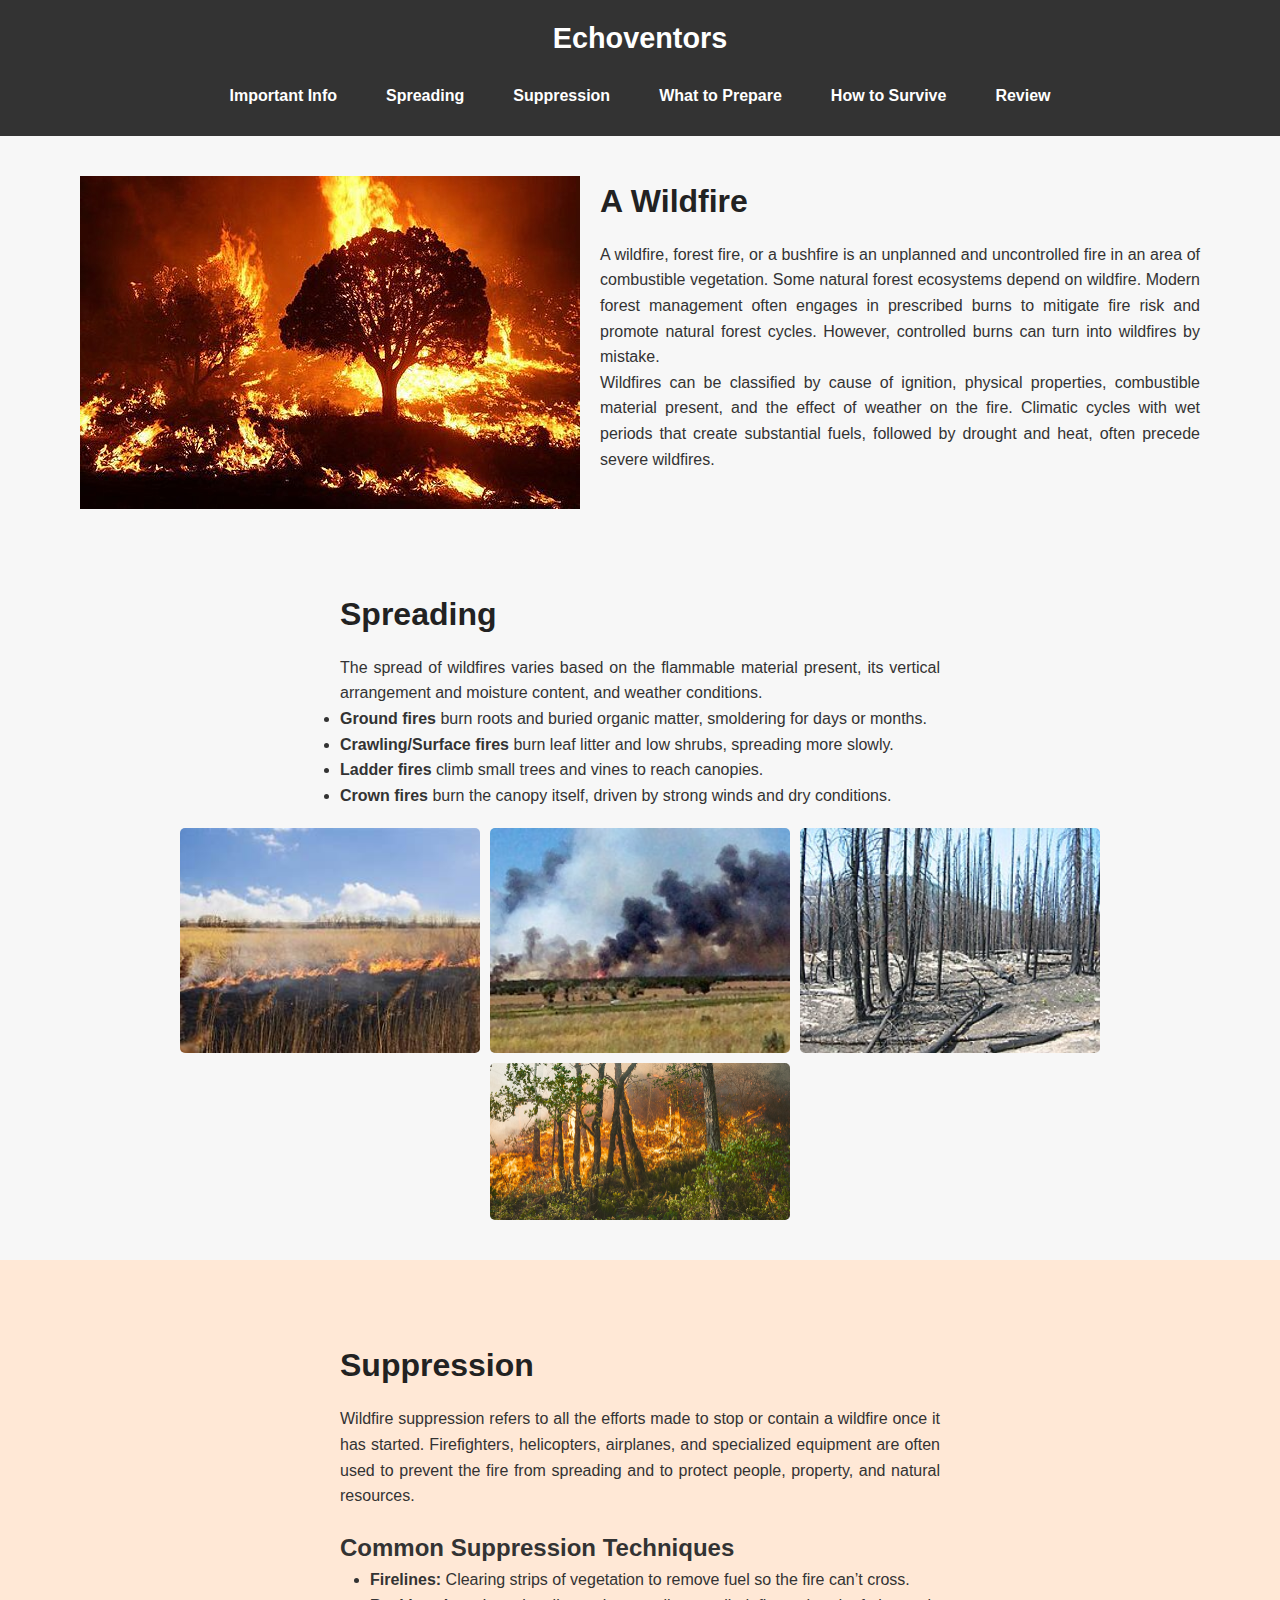
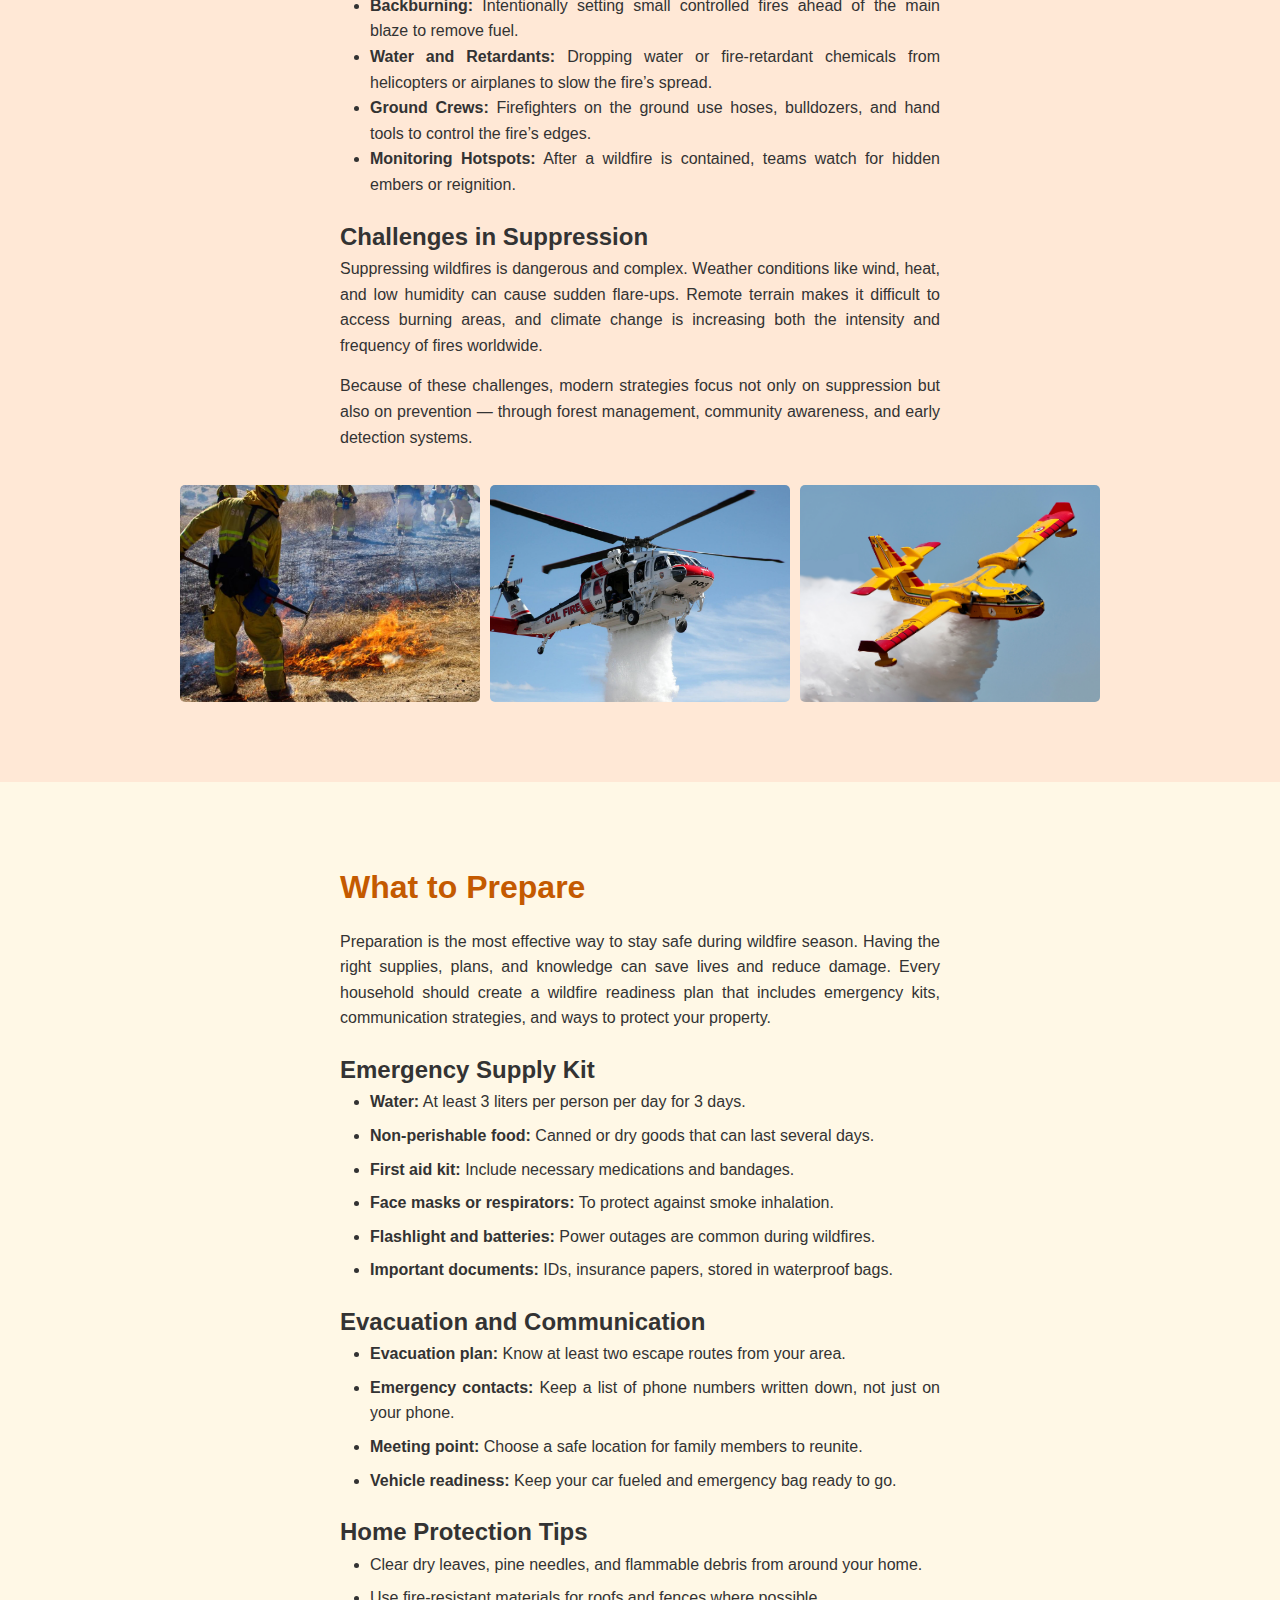
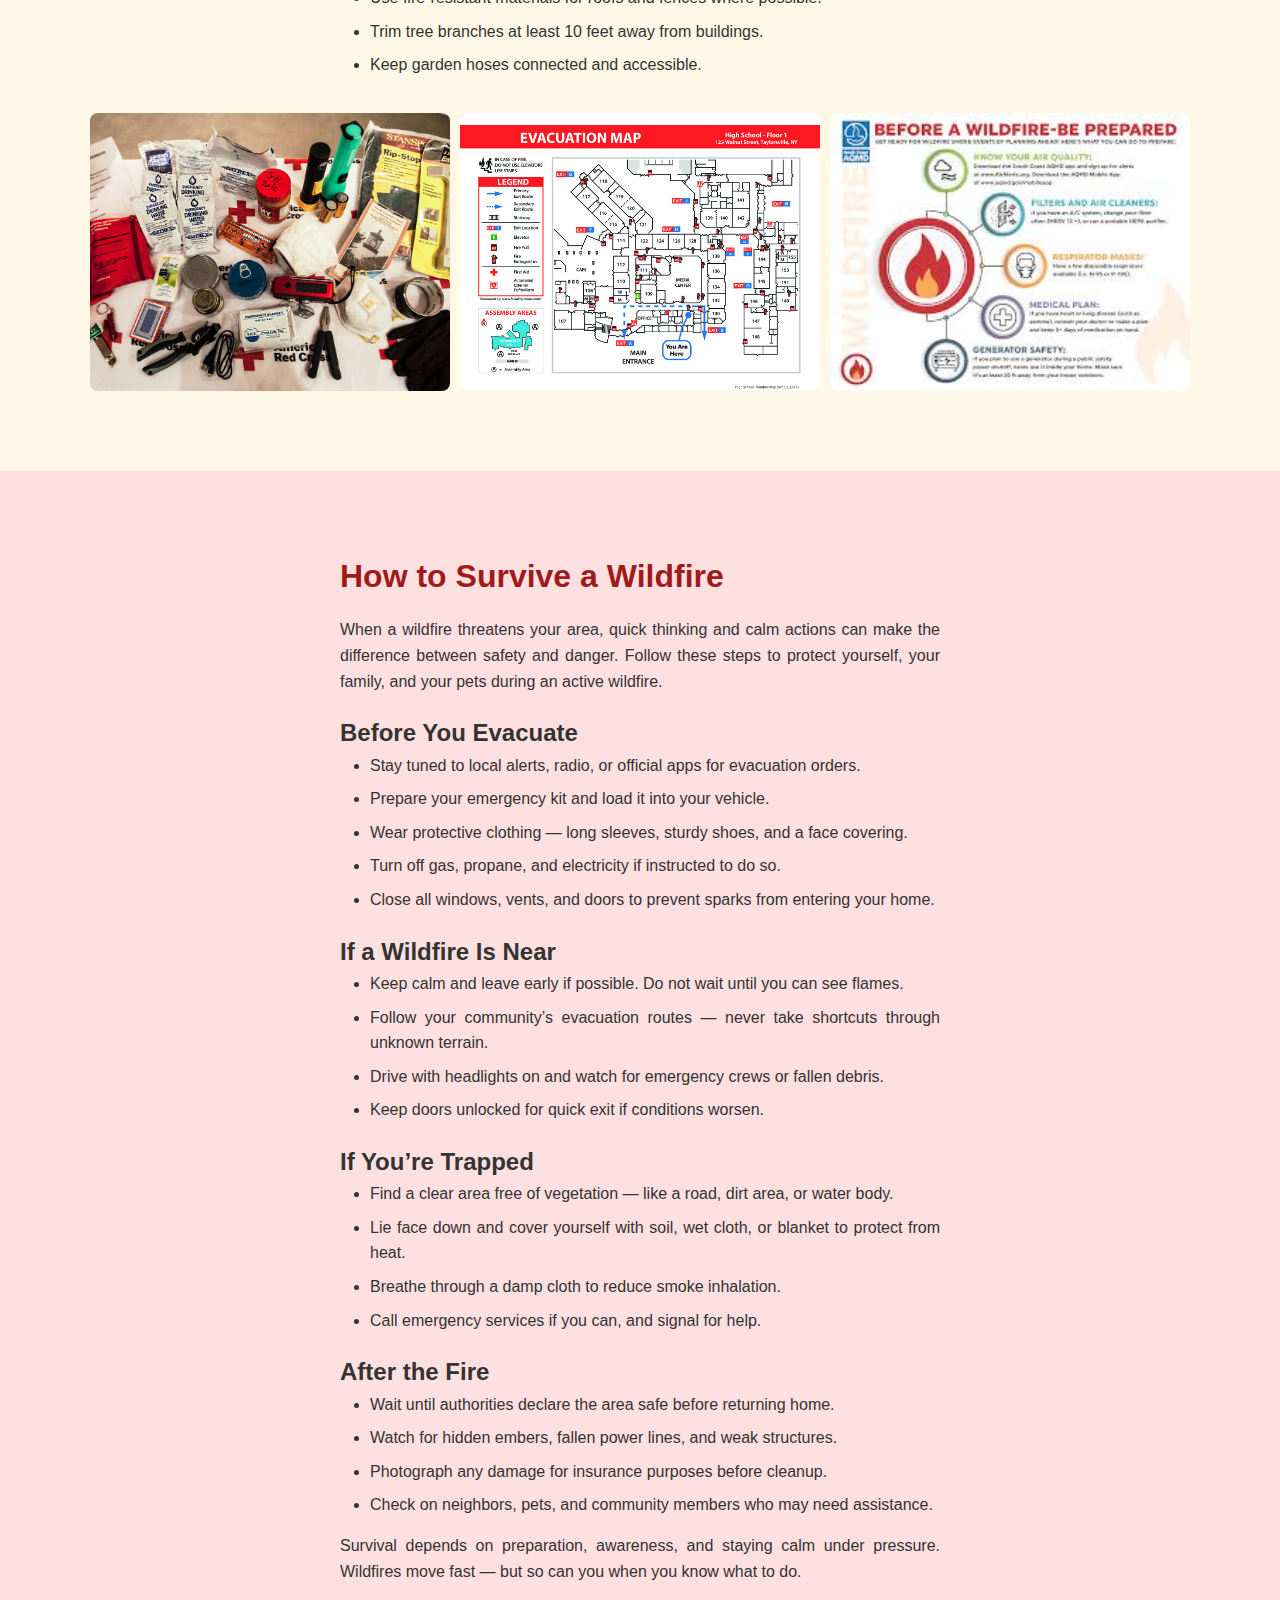
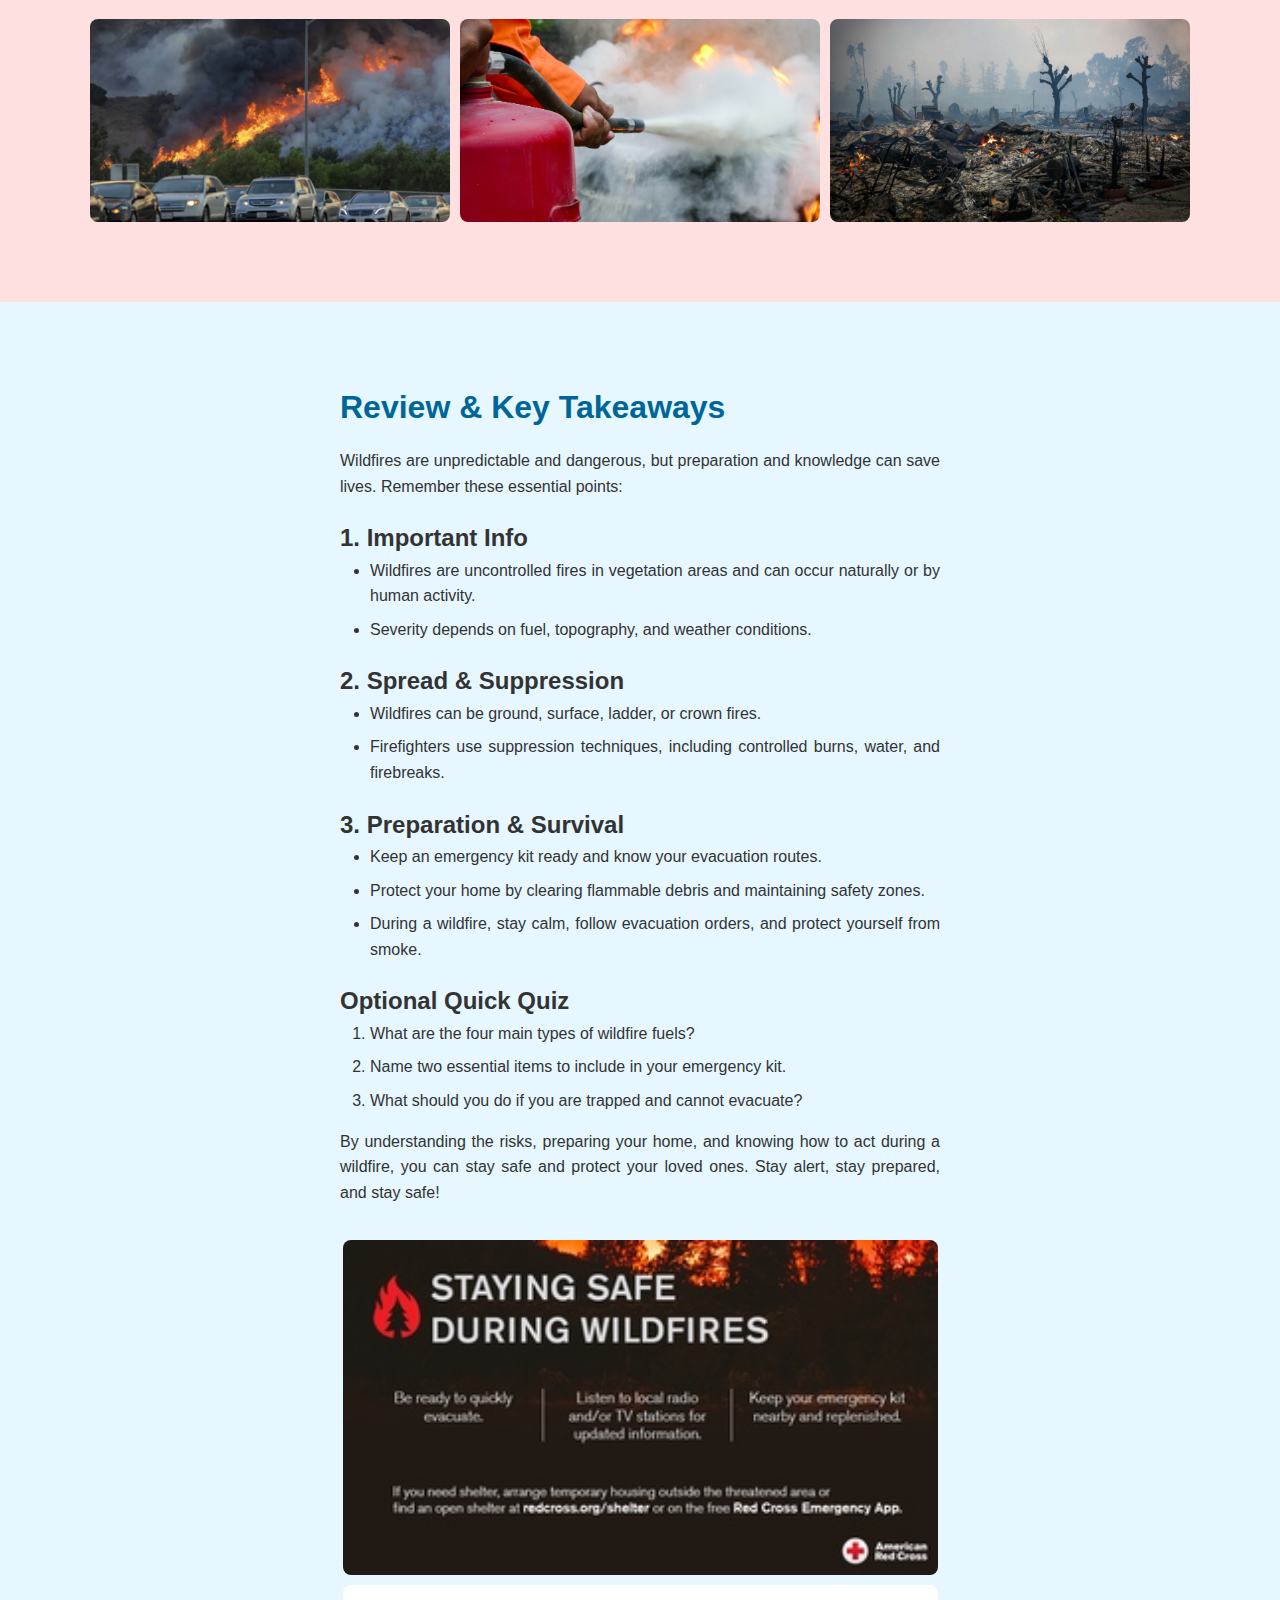
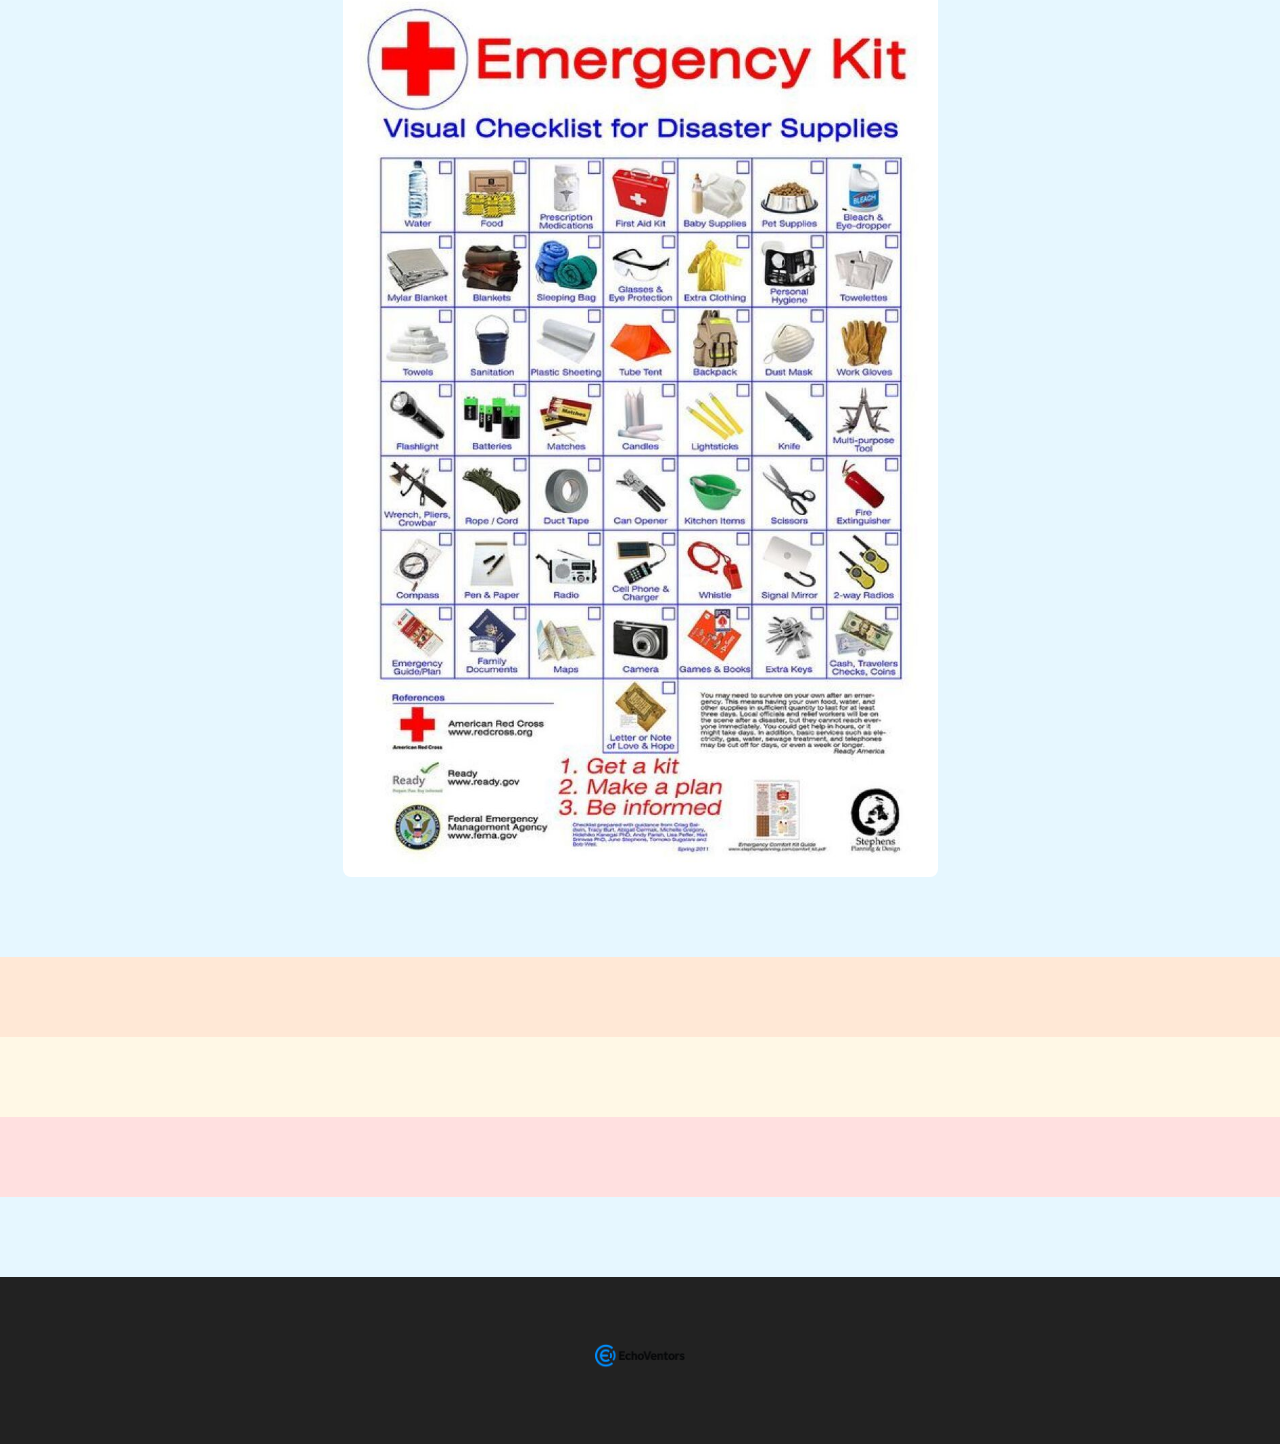
<file: natural dissaster awarness/index.html>
<!DOCTYPE html>
<html lang="en">
  <head>
    <meta charset="UTF-8" />
    <meta name="viewport" content="width=device-width, initial-scale=1.0" />
    <title>Nature's Dangers</title>
    <link rel="stylesheet" href="index.css" />
  </head>
  <body>
    <header>
      <button class="drop" id="drop">☰ Menu</button>
      <div class="nav" id="nav">
        <h1 class="logo">Echoventors</h1>
        <nav class="nav-links">
          <a href="#important-info" class="nav-bar">Important Info</a>
          <a href="#spreading" class="nav-bar">Spreading</a>
          <a href="#supression" class="nav-bar">Suppression</a>
          <a href="#what-to-prepare" class="nav-bar">What to Prepare</a>
          <a href="#how-to-survive" class="nav-bar">How to Survive</a>
          <a href="#review" class="nav-bar">Review</a>
        </nav>
      </div>
    </header>

    <section class="important-info" id="important-info">
      <div class="container">
        <img src="pic1.jpg" alt="Wildfire picture" class="img" />
        <div class="text-content">
          <h1>A Wildfire</h1>
          <p>
            A wildfire, forest fire, or a bushfire is an unplanned and
            uncontrolled fire in an area of combustible vegetation. Some natural
            forest ecosystems depend on wildfire. Modern forest management often
            engages in prescribed burns to mitigate fire risk and promote
            natural forest cycles. However, controlled burns can turn into
            wildfires by mistake.
          </p>
          <p>
            Wildfires can be classified by cause of ignition, physical
            properties, combustible material present, and the effect of weather
            on the fire. Climatic cycles with wet periods that create
            substantial fuels, followed by drought and heat, often precede
            severe wildfires.
          </p>
        </div>
      </div>
    </section>

    <section class="spreading" id="spreading">
      <div class="container">
        <div class="text-content">
          <h1>Spreading</h1>
          <p>
            The spread of wildfires varies based on the flammable material
            present, its vertical arrangement and moisture content, and weather
            conditions.
          </p>
          <ul>
            <li>
              <strong>Ground fires</strong> burn roots and buried organic
              matter, smoldering for days or months.
            </li>
            <li>
              <strong>Crawling/Surface fires</strong> burn leaf litter and low
              shrubs, spreading more slowly.
            </li>
            <li>
              <strong>Ladder fires</strong> climb small trees and vines to reach
              canopies.
            </li>
            <li>
              <strong>Crown fires</strong> burn the canopy itself, driven by
              strong winds and dry conditions.
            </li>
          </ul>
        </div>
        <div class="pic">
          <img src="pic2.jpg" alt="Wildfire spread" />
          <img src="pic3.jpg" alt="Wildfire spread" />
          <img src="pic4.jpg" alt="Wildfire spread" />
          <img src="pic5.jpg" alt="Wildfire spread" />
        </div>
      </div>
    </section>
    <section class="supression" id="supression">
      <div class="container">
        <div class="text-content">
          <h1>Suppression</h1>
          <p>
            Wildfire suppression refers to all the efforts made to stop or
            contain a wildfire once it has started. Firefighters, helicopters,
            airplanes, and specialized equipment are often used to prevent the
            fire from spreading and to protect people, property, and natural
            resources.
          </p>

          <h2>Common Suppression Techniques</h2>
          <ul>
            <li>
              <strong>Firelines:</strong> Clearing strips of vegetation to
              remove fuel so the fire can’t cross.
            </li>
            <li>
              <strong>Backburning:</strong> Intentionally setting small
              controlled fires ahead of the main blaze to remove fuel.
            </li>
            <li>
              <strong>Water and Retardants:</strong> Dropping water or
              fire-retardant chemicals from helicopters or airplanes to slow the
              fire’s spread.
            </li>
            <li>
              <strong>Ground Crews:</strong> Firefighters on the ground use
              hoses, bulldozers, and hand tools to control the fire’s edges.
            </li>
            <li>
              <strong>Monitoring Hotspots:</strong> After a wildfire is
              contained, teams watch for hidden embers or reignition.
            </li>
          </ul>

          <h2>Challenges in Suppression</h2>
          <p>
            Suppressing wildfires is dangerous and complex. Weather conditions
            like wind, heat, and low humidity can cause sudden flare-ups. Remote
            terrain makes it difficult to access burning areas, and climate
            change is increasing both the intensity and frequency of fires
            worldwide.
          </p>

          <p>
            Because of these challenges, modern strategies focus not only on
            suppression but also on prevention — through forest management,
            community awareness, and early detection systems.
          </p>
        </div>

        <div class="pic">
          <img src="pic6.jpg" alt="Firefighters building fireline" />
          <img src="pic7.jpg" alt="Helicopter dropping water" />
          <img src="pic8.jpg" alt="Airplane dropping fire retardant" />
        </div>
      </div>
    </section>

    <section class="what-to-prepare" id="what-to-prepare">
  <div class="container">
    <div class="text-content">
      <h1>What to Prepare</h1>
      <p>
        Preparation is the most effective way to stay safe during wildfire season. 
        Having the right supplies, plans, and knowledge can save lives and reduce damage. 
        Every household should create a wildfire readiness plan that includes emergency kits, 
        communication strategies, and ways to protect your property.
      </p>

      <h2>Emergency Supply Kit</h2>
      <ul>
        <li><strong>Water:</strong> At least 3 liters per person per day for 3 days.</li>
        <li><strong>Non-perishable food:</strong> Canned or dry goods that can last several days.</li>
        <li><strong>First aid kit:</strong> Include necessary medications and bandages.</li>
        <li><strong>Face masks or respirators:</strong> To protect against smoke inhalation.</li>
        <li><strong>Flashlight and batteries:</strong> Power outages are common during wildfires.</li>
        <li><strong>Important documents:</strong> IDs, insurance papers, stored in waterproof bags.</li>
      </ul>

      <h2>Evacuation and Communication</h2>
      <ul>
        <li><strong>Evacuation plan:</strong> Know at least two escape routes from your area.</li>
        <li><strong>Emergency contacts:</strong> Keep a list of phone numbers written down, not just on your phone.</li>
        <li><strong>Meeting point:</strong> Choose a safe location for family members to reunite.</li>
        <li><strong>Vehicle readiness:</strong> Keep your car fueled and emergency bag ready to go.</li>
      </ul>

      <h2>Home Protection Tips</h2>
      <ul>
        <li>Clear dry leaves, pine needles, and flammable debris from around your home.</li>
        <li>Use fire-resistant materials for roofs and fences where possible.</li>
        <li>Trim tree branches at least 10 feet away from buildings.</li>
        <li>Keep garden hoses connected and accessible.</li>
      </ul>
    </div>

    <div class="pic">
      <img src="pic9.jpg" alt="Emergency kit items">
      <img src="pic10.jpg" alt="Evacuation route map">
      <img src="pic11.jpg" alt="Home prepared for wildfire safety">
    </div>
  </div>
</section>

<section class="how-to-survive" id="how-to-survive">
  <div class="container">
    <div class="text-content">
      <h1>How to Survive a Wildfire</h1>
      <p>
        When a wildfire threatens your area, quick thinking and calm actions can make the difference 
        between safety and danger. Follow these steps to protect yourself, your family, and your pets 
        during an active wildfire.
      </p>

      <h2>Before You Evacuate</h2>
      <ul>
        <li>Stay tuned to local alerts, radio, or official apps for evacuation orders.</li>
        <li>Prepare your emergency kit and load it into your vehicle.</li>
        <li>Wear protective clothing — long sleeves, sturdy shoes, and a face covering.</li>
        <li>Turn off gas, propane, and electricity if instructed to do so.</li>
        <li>Close all windows, vents, and doors to prevent sparks from entering your home.</li>
      </ul>

      <h2>If a Wildfire Is Near</h2>
      <ul>
        <li>Keep calm and leave early if possible. Do not wait until you can see flames.</li>
        <li>Follow your community’s evacuation routes — never take shortcuts through unknown terrain.</li>
        <li>Drive with headlights on and watch for emergency crews or fallen debris.</li>
        <li>Keep doors unlocked for quick exit if conditions worsen.</li>
      </ul>

      <h2>If You’re Trapped</h2>
      <ul>
        <li>Find a clear area free of vegetation — like a road, dirt area, or water body.</li>
        <li>Lie face down and cover yourself with soil, wet cloth, or blanket to protect from heat.</li>
        <li>Breathe through a damp cloth to reduce smoke inhalation.</li>
        <li>Call emergency services if you can, and signal for help.</li>
      </ul>

      <h2>After the Fire</h2>
      <ul>
        <li>Wait until authorities declare the area safe before returning home.</li>
        <li>Watch for hidden embers, fallen power lines, and weak structures.</li>
        <li>Photograph any damage for insurance purposes before cleanup.</li>
        <li>Check on neighbors, pets, and community members who may need assistance.</li>
      </ul>

      <p>
        Survival depends on preparation, awareness, and staying calm under pressure. 
        Wildfires move fast — but so can you when you know what to do.
      </p>
    </div>

    <div class="pic">
      <img src="pic12.webp" alt="Evacuating during wildfire">
      <img src="pic13.jpg" alt="Wearing protective gear during fire">
      <img src="pic14.jpg" alt="Checking damage after wildfire">
    </div>
  </div>
</section>

<section class="review" id="review">
  <div class="container">
    <div class="text-content">
      <h1>Review & Key Takeaways</h1>
      <p>
        Wildfires are unpredictable and dangerous, but preparation and knowledge can save lives. 
        Remember these essential points:
      </p>

      <h2>1. Important Info</h2>
      <ul>
        <li>Wildfires are uncontrolled fires in vegetation areas and can occur naturally or by human activity.</li>
        <li>Severity depends on fuel, topography, and weather conditions.</li>
      </ul>

      <h2>2. Spread & Suppression</h2>
      <ul>
        <li>Wildfires can be ground, surface, ladder, or crown fires.</li>
        <li>Firefighters use suppression techniques, including controlled burns, water, and firebreaks.</li>
      </ul>

      <h2>3. Preparation & Survival</h2>
      <ul>
        <li>Keep an emergency kit ready and know your evacuation routes.</li>
        <li>Protect your home by clearing flammable debris and maintaining safety zones.</li>
        <li>During a wildfire, stay calm, follow evacuation orders, and protect yourself from smoke.</li>
      </ul>

      <h2>Optional Quick Quiz</h2>
      <ol>
        <li>What are the four main types of wildfire fuels?</li>
        <li>Name two essential items to include in your emergency kit.</li>
        <li>What should you do if you are trapped and cannot evacuate?</li>
      </ol>

      <p>
        By understanding the risks, preparing your home, and knowing how to act during a wildfire, 
        you can stay safe and protect your loved ones. Stay alert, stay prepared, and stay safe!
      </p>
    </div>

    <div class="pic">
      <img src="pic15.jpg" alt="Wildfire safety summary">
      <img src="pic16.jpg" alt="Emergency kit checklist">
    </div>
  </div>
</section>



    <section class="supression" id="supression"></section>
    <section class="what-to-prepare" id="what-to-prepare"></section>
    <section class="how-to-survive" id="how-to-survive"></section>
    <section class="review" id="review"></section>

    <footer>
      <img src="logo.png" alt="Echoventors logo" />
    </footer>

    <script src="index.js   "></script>
  </body>
</html>
</file>
<file: natural dissaster awarness/index.css>
/*main base*/
* {
    margin: 0;
    padding: 0;
    box-sizing: border-box;
    font-family: Arial, Helvetica, sans-serif;
}

body {
    background-color: #f7f7f7;
    line-height: 1.6;
}

/*header and navigation*/
header {
    background: #333;
    color: white;
    padding: 15px;
    display: flex;
    flex-direction: column;
    align-items: center;
}

.logo {
    font-size: 1.8em;
    margin-bottom: 10px;
}

.nav {
    display: flex;
    flex-direction: column;
    align-items: center;
    width: 100%;
}

.nav-links {
    display: flex;
    flex-wrap: wrap;
    justify-content: center;
    gap: 15px;
}

.nav-bar {
    text-decoration: none;
    color: white;
    padding: 10px 15px;
    border: 2px solid transparent;
    transition: 0.3s;
    font-weight: bold;
}

.nav-bar:hover {
    border-color: white;
    background: rgba(255,255,255,0.1);
}

/*drop down button*/
.drop {
    display: none;
    background: #444;
    color: white;
    border: none;
    padding: 10px 20px;
    font-size: 1.2em;
    cursor: pointer;
    border-radius: 5px;
}

/*content section*/
.supression {
  background-color: #ffe8d6;
  padding: 40px 20px;
}

.supression h1 {
  color: #b33a3a;
}

.supression h2 {
  color: #333;
  margin-top: 20px;
}

.supression ul {
  list-style: disc;
  margin-left: 30px;
}

.supression p {
  margin-bottom: 15px;
}

.container {
    display: flex;
    flex-wrap: wrap;
    justify-content: center;
    align-items: flex-start;
    padding: 40px 20px;
    gap: 20px;
}

.text-content {
    max-width: 600px;
    text-align: justify;
}

.text-content h1 {
    margin-bottom: 15px;
    color: #222;
}

.text-content p, li {
    font-size: 1rem;
    color: #333;
}

.pic {
    display: flex;
    flex-wrap: wrap;
    gap: 10px;
    justify-content: center;
}

.pic img {
    width: 100%;
    max-width: 300px;
    border-radius: 5px;
    object-fit: cover;
}

.what-to-prepare {
  background-color: #fff8e6;
  padding: 40px 20px;
}

.what-to-prepare h1 {
  color: #c45a00;
}

.what-to-prepare h2 {
  color: #333;
  margin-top: 20px;
}

.what-to-prepare ul {
  list-style-type: disc;
  margin-left: 30px;
  margin-bottom: 15px;
}

.what-to-prepare li {
  margin-bottom: 8px;
}

.what-to-prepare p {
  margin-bottom: 15px;
}

.what-to-prepare img {
  border-radius: 8px;
  max-width: 30%;
  height: auto;
}

.how-to-survive {
  background-color: #ffe0e0;
  padding: 40px 20px;
}

.how-to-survive h1 {
  color: #a11a1a;
}

.how-to-survive h2 {
  color: #333;
  margin-top: 20px;
}

.how-to-survive ul {
  list-style-type: disc;
  margin-left: 30px;
  margin-bottom: 15px;
}

.how-to-survive li {
  margin-bottom: 8px;
}

.how-to-survive p {
  margin-bottom: 15px;
}

.how-to-survive img {
  border-radius: 8px;
  max-width: 30%;
  height: auto;
}

.review {
  background-color: #e6f7ff;
  padding: 40px 20px;
}

.review h1 {
  color: #006699;
}

.review h2 {
  color: #333;
  margin-top: 20px;
}

.review ul, .review ol {
  margin-left: 30px;
  margin-bottom: 15px;
}

.review li {
  margin-bottom: 8px;
}

.review p {
  margin-bottom: 15px;
}

.review img {
  border-radius: 8px;
  max-width: 50%;
  height: auto;
}


/*footer*/
footer {
    text-align: center;
    padding: 20px;
    background: #222;
}

footer img {
    max-width: 120px;
}

/*responsive design*/

/* Tablets */
@media (max-width: 992px) {
    .container {
        flex-direction: column;
        align-items: center;
    }

    .text-content {
        max-width: 90%;
    }

    .nav-links {
        flex-wrap: wrap;
    }
}

/* Mobile Phones */
@media (max-width: 768px) {
    .drop {
        display: block;
    }

    .nav-links {
        display: none;
        flex-direction: column;
        align-items: center;
        background: #333;
        width: 100%;
    }

    .nav.show .nav-links {
        display: flex;
    }

    .nav-bar {
        padding: 12px;
        border-bottom: 1px solid #555;
        width: 100%;
        text-align: center;
    }

    .logo {
        margin-bottom: 10px;
    }
}

/*small phones*/
@media (max-width: 480px) {
    .text-content h1 {
        font-size: 1.4em;
    }

    .text-content p {
        font-size: 0.9em;
    }

    .pic img {
        max-width: 100%;
    }
}
</file>
